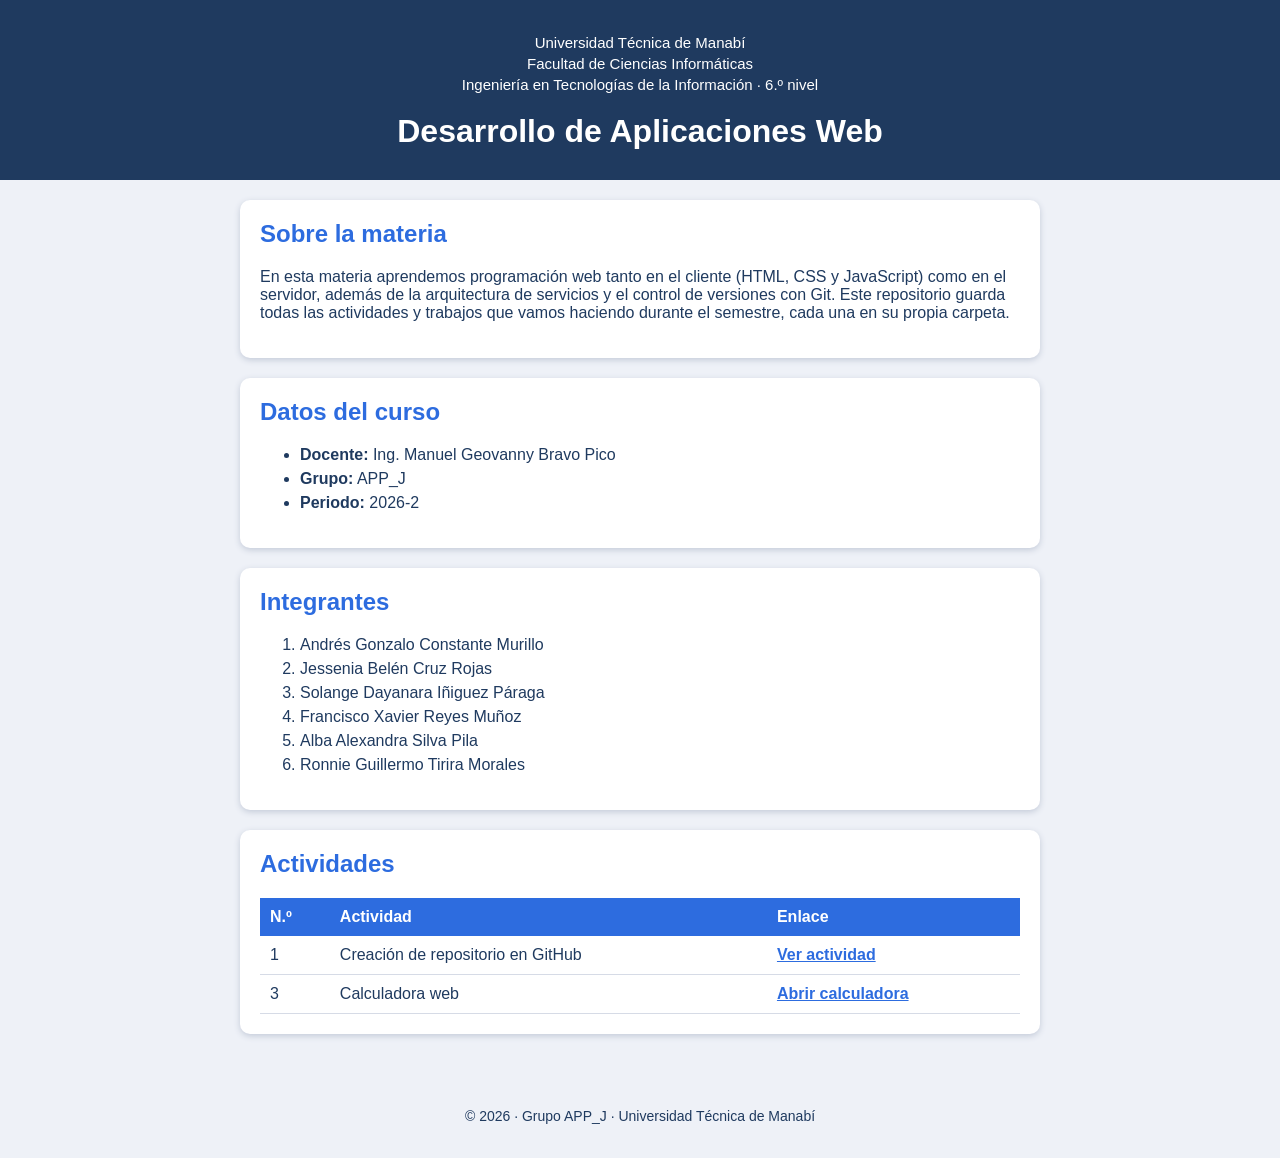
<file: index.html>
<!DOCTYPE html>
<html lang="es">
<head>
    <meta charset="UTF-8">
    <meta name="viewport" content="width=device-width, initial-scale=1.0">
    <title>Desarrollo de Aplicaciones Web - APP_J</title>
    <link rel="stylesheet" href="styles.css">
</head>
<body>

    <header>
        <p>Universidad Técnica de Manabí</p>
        <p>Facultad de Ciencias Informáticas</p>
        <p>Ingeniería en Tecnologías de la Información · 6.º nivel</p>
        <h1>Desarrollo de Aplicaciones Web</h1>
    </header>

    <main>
        <section>
            <h2>Sobre la materia</h2>
            <p>
                En esta materia aprendemos programación web tanto en el cliente (HTML, CSS y JavaScript)
                como en el servidor, además de la arquitectura de servicios y el control de versiones con Git.
                Este repositorio guarda todas las actividades y trabajos que vamos haciendo durante el semestre,
                cada una en su propia carpeta.
            </p>
        </section>

        <section>
            <h2>Datos del curso</h2>
            <ul>
                <li><strong>Docente:</strong> Ing. Manuel Geovanny Bravo Pico</li>
                <li><strong>Grupo:</strong> APP_J</li>
                <li><strong>Periodo:</strong> 2026-2</li>
            </ul>
        </section>

        <section>
            <h2>Integrantes</h2>
            <ol>
                <li>Andrés Gonzalo Constante Murillo</li>
                <li>Jessenia Belén Cruz Rojas</li>
                <li>Solange Dayanara Iñiguez Páraga</li>
                <li>Francisco Xavier Reyes Muñoz</li>
                <li>Alba Alexandra Silva Pila</li>
                <li>Ronnie Guillermo Tirira Morales</li>
            </ol>
        </section>

        <section>
            <h2>Actividades</h2>
            <table>
                <tr>
                    <th>N.º</th>
                    <th>Actividad</th>
                    <th>Enlace</th>
                </tr>
                <tr>
                    <td>1</td>
                    <td>Creación de repositorio en GitHub</td>
                    <td><a href="actividad_1_repositorio/README.md">Ver actividad</a></td>
                </tr>
                <tr>
                    <td>3</td>
                    <td>Calculadora web</td>
                    <td><a href="actividad_3_calculadora/index.html">Abrir calculadora</a></td>
                </tr>
            </table>
        </section>
    </main>

    <footer>
        <p>© 2026 · Grupo APP_J · Universidad Técnica de Manabí</p>
    </footer>

</body>
</html>
</file>
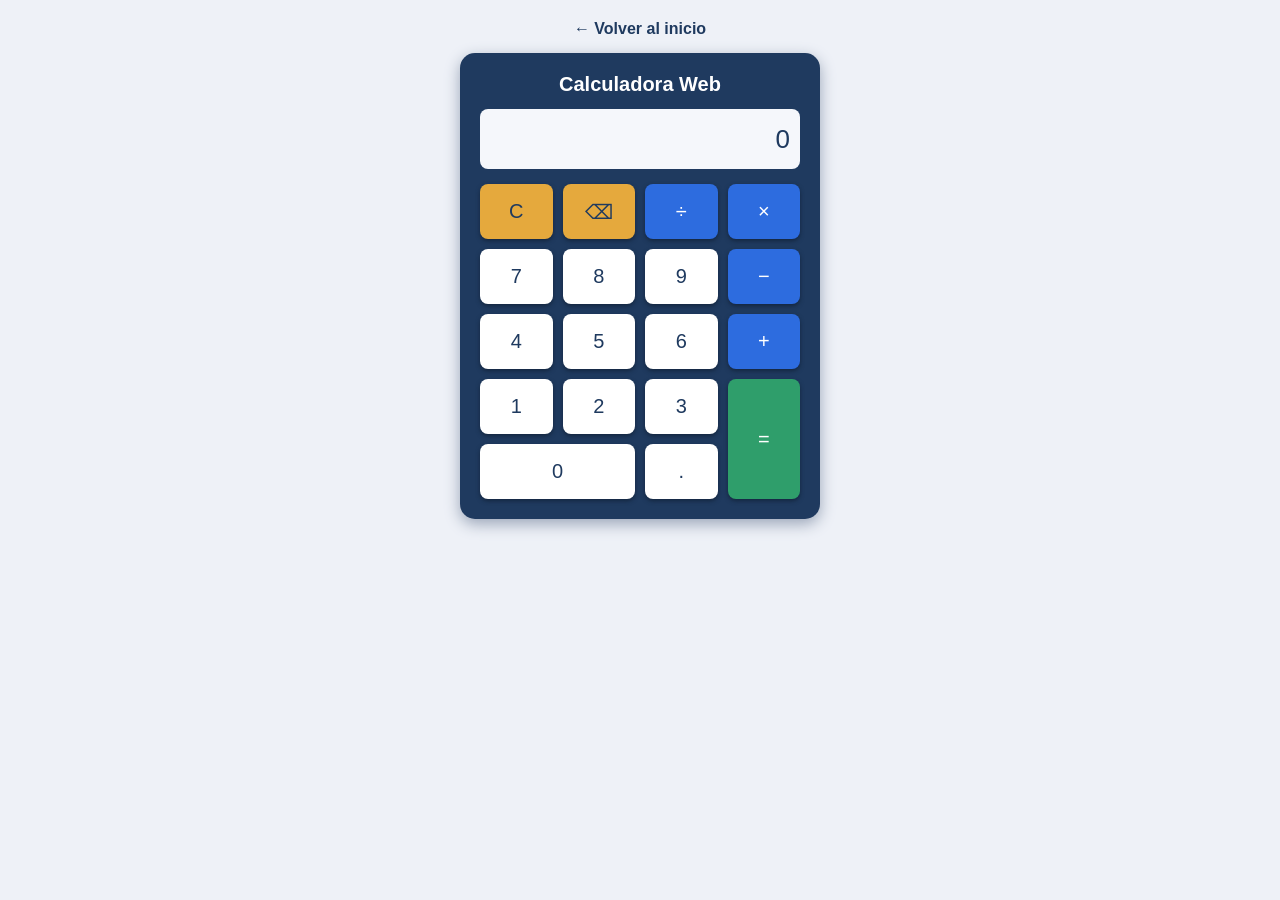
<file: actividad_3_calculadora/index.html>
<!DOCTYPE html>
<html lang="es">
<head>
    <meta charset="UTF-8">
    <meta name="viewport" content="width=device-width, initial-scale=1.0">
    <title>Calculadora Web</title>
    <link rel="stylesheet" href="styles.css">
</head>
<body>

    <!-- ============================================================
         SECCIÓN 1: Estructura HTML y pantalla (index.html)
         Integrante: Andrés Gonzalo Constante Murillo
         Aquí está la estructura de la página, la pantalla (input)
         y todos los botones con su onclick.
         ============================================================ -->

    <a href="../index.html" class="volver">← Volver al inicio</a>

    <div class="calculadora">
        <h1>Calculadora Web</h1>

        <!-- La pantalla es un input de solo lectura, así no se puede escribir directo -->
        <input type="text" id="pantalla" value="0" readonly>

        <!-- Aquí van los botones, se llaman a las funciones de script.js con onclick -->
        <div class="botones">
            <button class="boton limpiar" onclick="limpiar()">C</button>
            <button class="boton limpiar" onclick="borrarUltimo()">⌫</button>
            <button class="boton operador" onclick="elegirOperacion('÷')">÷</button>
            <button class="boton operador" onclick="elegirOperacion('×')">×</button>

            <button class="boton" onclick="agregarNumero('7')">7</button>
            <button class="boton" onclick="agregarNumero('8')">8</button>
            <button class="boton" onclick="agregarNumero('9')">9</button>
            <button class="boton operador" onclick="elegirOperacion('-')">−</button>

            <button class="boton" onclick="agregarNumero('4')">4</button>
            <button class="boton" onclick="agregarNumero('5')">5</button>
            <button class="boton" onclick="agregarNumero('6')">6</button>
            <button class="boton operador" onclick="elegirOperacion('+')">+</button>

            <button class="boton" onclick="agregarNumero('1')">1</button>
            <button class="boton" onclick="agregarNumero('2')">2</button>
            <button class="boton" onclick="agregarNumero('3')">3</button>
            <button class="boton igual" onclick="calcular()">=</button>

            <button class="boton cero" onclick="agregarNumero('0')">0</button>
            <button class="boton" onclick="agregarPunto()">.</button>
        </div>
    </div>

    <!-- El script va al final del body para que la página ya esté cargada -->
    <script src="script.js"></script>
</body>
</html>
</file>
<file: styles.css>
/* Estilos de la portada de la materia */

body {
    font-family: Arial, Helvetica, sans-serif;
    background-color: #eef1f7;
    color: #1f3a5f;
    margin: 0;
}

header {
    background-color: #1f3a5f;
    color: #ffffff;
    text-align: center;
    padding: 30px 20px;
}

header p {
    margin: 4px 0;
    font-size: 15px;
}

h1 {
    margin: 20px 0 0 0;
    font-size: 32px;
}

main {
    max-width: 800px;
    margin: 0 auto;
    padding: 20px;
}

section {
    background-color: #ffffff;
    padding: 20px;
    margin-bottom: 20px;
    border-radius: 10px;
    box-shadow: 0px 2px 6px #c3cad8;
}

h2 {
    color: #2d6cdf;
    margin-top: 0;
}

li {
    margin-bottom: 6px;
}

table {
    width: 100%;
    border-collapse: collapse;
}

th {
    background-color: #2d6cdf;
    color: #ffffff;
    text-align: left;
    padding: 10px;
}

td {
    padding: 10px;
    border-bottom: 1px solid #d6dbe6;
}

a {
    color: #2d6cdf;
    font-weight: bold;
}

a:hover {
    color: #1f55b8;
}

footer {
    text-align: center;
    padding: 20px;
    font-size: 14px;
}

/* Para pantallas pequeñas */
@media (max-width: 600px) {
    h1 {
        font-size: 24px;
    }

    main {
        padding: 10px;
    }

    th, td {
        padding: 6px;
        font-size: 14px;
    }
}
</file>
<file: actividad_3_calculadora/styles.css>
/* ============================================================
   SECCIÓN 2: Estilos de la calculadora (styles.css)
   Integrante: Jessenia Belén Cruz Rojas
   Aquí se le da color y forma a la calculadora, a la pantalla
   y a los botones.
   ============================================================ */

body {
    font-family: Arial, Helvetica, sans-serif;
    background-color: #eef1f7;
    margin: 0;
    padding: 20px;
    display: flex;
    flex-direction: column;
    align-items: center;
}

/* Enlace para regresar a la portada */
.volver {
    color: #1f3a5f;
    text-decoration: none;
    font-weight: bold;
    margin-bottom: 15px;
}

.volver:hover {
    text-decoration: underline;
}

/* Caja principal de la calculadora */
.calculadora {
    background-color: #1f3a5f;
    padding: 20px;
    border-radius: 15px;
    box-shadow: 0px 5px 15px #9aa5b8;
    width: 320px;
}

h1 {
    color: #ffffff;
    font-size: 20px;
    text-align: center;
    margin-top: 0;
}

/* La pantalla donde se ven los números */
#pantalla {
    width: 100%;
    box-sizing: border-box;
    height: 60px;
    font-size: 26px;
    text-align: right;
    padding: 5px 10px;
    margin-bottom: 15px;
    background-color: #f5f7fb;
    color: #1f3a5f;
    border: none;
    border-radius: 8px;
}

/* Los botones van en una grilla de 4 columnas */
.botones {
    display: grid;
    grid-template-columns: repeat(4, 1fr);
    gap: 10px;
}

.boton {
    height: 55px;
    font-size: 20px;
    border: none;
    border-radius: 8px;
    background-color: #ffffff;
    color: #1f3a5f;
    cursor: pointer;
    box-shadow: 0px 2px 4px #14263f;
}

.boton:hover {
    background-color: #d6e2f7;
}

/* Botones de operaciones (+ - × ÷) */
.operador {
    background-color: #2d6cdf;
    color: #ffffff;
}

.operador:hover {
    background-color: #1f55b8;
}

/* Botones C y borrar */
.limpiar {
    background-color: #e5a93d;
    color: #1f3a5f;
}

.limpiar:hover {
    background-color: #cf9328;
}

/* El botón igual ocupa 2 filas hacia abajo */
.igual {
    grid-row: span 2;
    height: auto;
    background-color: #2f9e6b;
    color: #ffffff;
}

.igual:hover {
    background-color: #25805a;
}

/* El cero ocupa 2 columnas */
.cero {
    grid-column: span 2;
}

/* Para pantallas pequeñas (celulares) */
@media (max-width: 400px) {
    .calculadora {
        width: 100%;
        padding: 12px;
    }

    #pantalla {
        font-size: 22px;
    }

    .boton {
        height: 48px;
        font-size: 18px;
    }

    /* El igual debe seguir ocupando las 2 filas */
    .igual {
        height: auto;
    }
}
</file>
